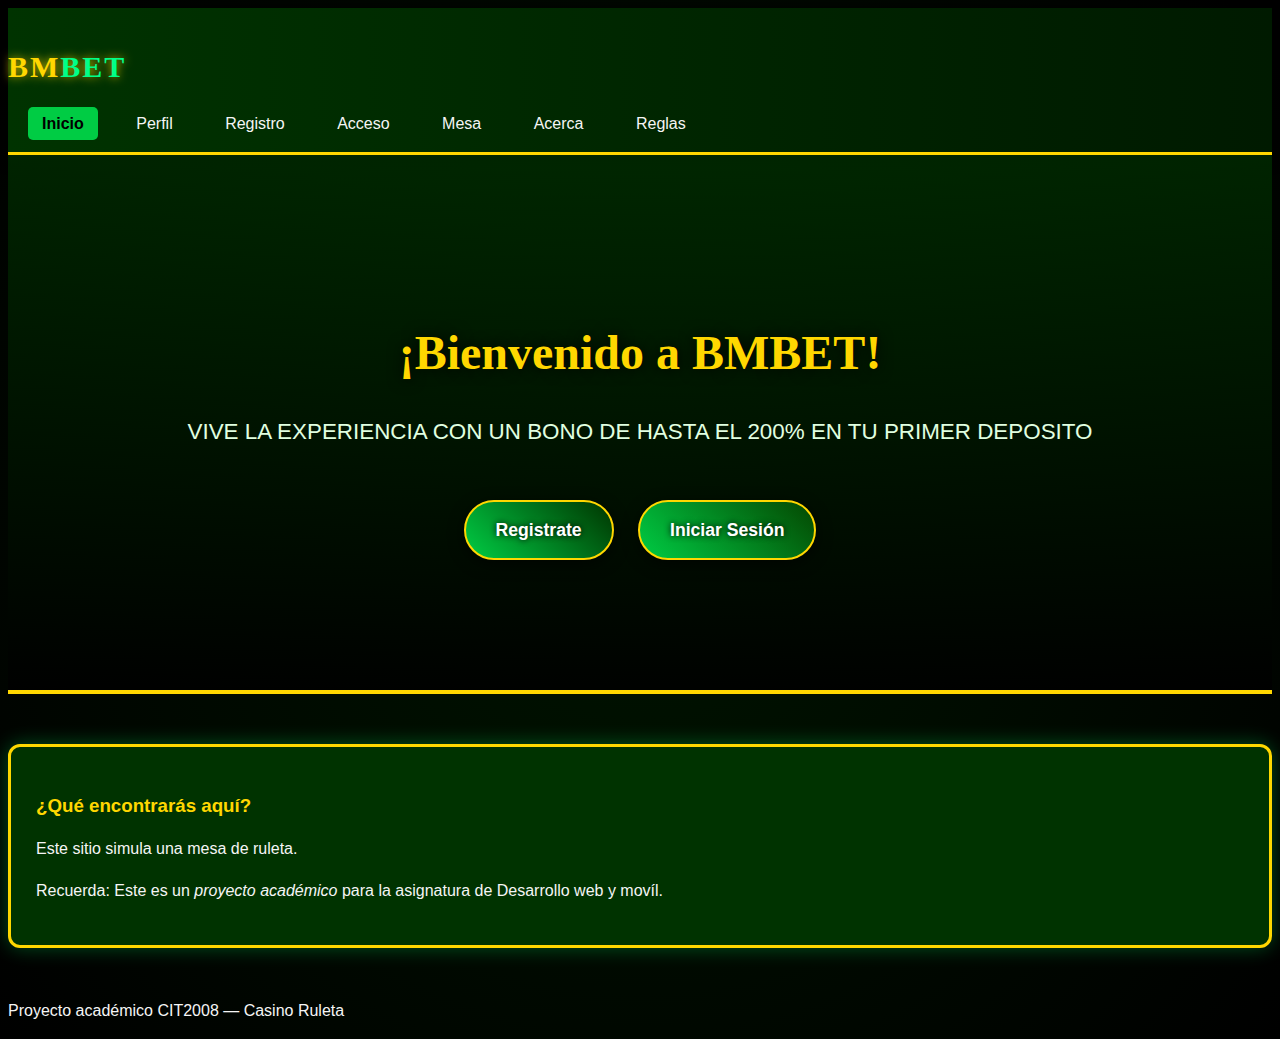
<file: index.html>
<!doctype html>
<html lang="es">
<head>
  <meta charset="utf-8">
  <meta name="viewport" content="width=device-width, initial-scale=1">
  <title>Inicio - Casino Ruleta</title>
  <link rel="stylesheet" href="styles.css">
</head>
<body>
  <!-- HEADER -->
  <header class="site-header">
  <div class="container">
   <h1 class="logo">
   <a href="index.html">
    <span class="bm">BM</span><span class="bet">BET</span>
    </a>
    </h1>
    <nav class="main-nav">
      <a href="index.html" class="active">Inicio</a>
      <a href="perfil.html">Perfil</a>
      <a href="register.html">Registro</a>
      <a href="login.html">Acceso</a>
      <a href="ruleta.html">Mesa</a>
      <a href="about.html">Acerca</a>
      <a href="reglas.html">Reglas</a>
    </nav>
  </div>
</header>

  <!-- HERO -->
  <section class="hero">
    <div class="container">
      <h2>¡Bienvenido a BMBET!</h2>
      <p>VIVE LA EXPERIENCIA CON UN BONO DE HASTA EL 200% EN TU PRIMER DEPOSITO</p>
      <div class="hero-buttons">
        <a href="register.html" class="btn btn-primary">Registrate</a>
        <a href="login.html" class="btn btn-secondary">Iniciar Sesión</a>
      </div>
    </div>
  </section>

  <!-- INFO PRINCIPAL -->
  <main class="container">
    <section class="info">
      <h3>¿Qué encontrarás aquí?</h3>
      <p>
        Este sitio simula una mesa de ruleta.
      </p>
      <p>
        Recuerda: Este es un <em>proyecto académico</em> para la asignatura de Desarrollo web y movíl.
      </p>
    </section>
  </main>

  <!-- FOOTER -->
  <footer class="site-footer">
    <div class="container">
      <p>Proyecto académico CIT2008 — Casino Ruleta</p>
    </div>
  </footer>
</body>
</html>
</file>
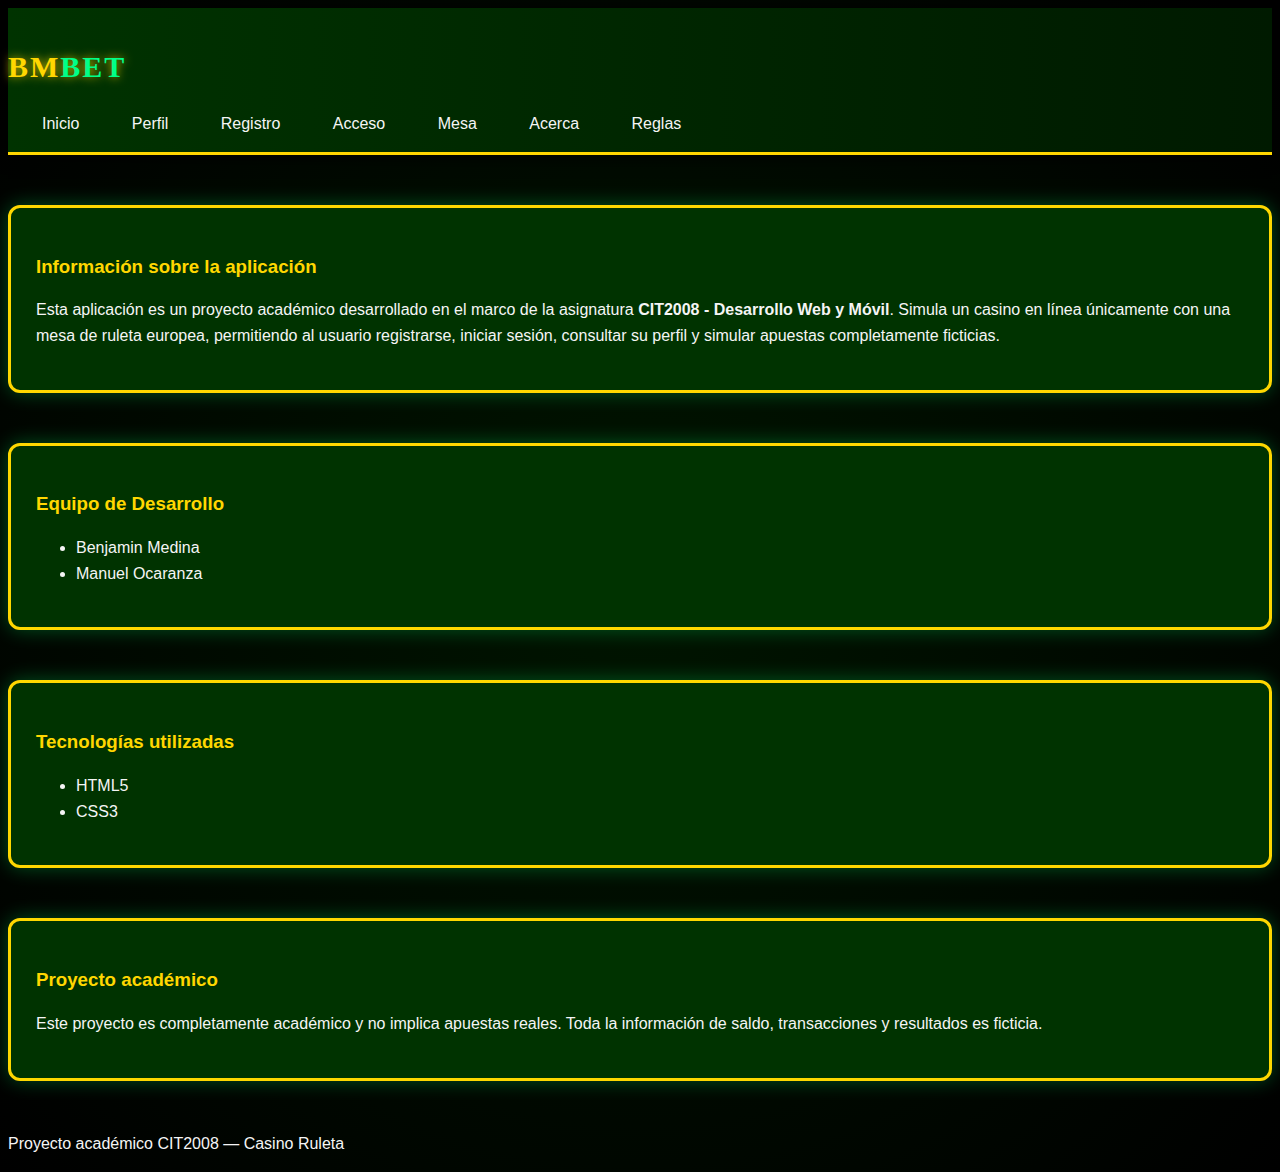
<file: about.html>
<!doctype html>
<html lang="es">
<head>
  <meta charset="utf-8">
  <meta name="viewport" content="width=device-width, initial-scale=1">
  <title>Acerca - Casino Ruleta</title>
  <link rel="stylesheet" href="styles.css">
</head>
<body>
  <!-- HEADER -->
<header class="site-header">
  <div class="container">
   <h1 class="logo">
   <a href="index.html">
    <span class="bm">BM</span><span class="bet">BET</span>
    </a>
    </h1>
    <nav class="main-nav">
      <a href="index.html" >Inicio</a>
      <a href="perfil.html">Perfil</a>
      <a href="register.html">Registro</a>
      <a href="login.html">Acceso</a>
      <a href="ruleta.html">Mesa</a>
      <a href="about.html">Acerca</a>
      <a href="reglas.html">Reglas</a>
    </nav>
  </div>
</header>
  <!-- CONTENIDO PRINCIPAL -->
  <main class="container">
    <section class="info">
      <h3>Información sobre la aplicación</h3>
      <p>
        Esta aplicación es un proyecto académico desarrollado en el marco de la asignatura <strong>CIT2008 - Desarrollo Web y Móvil</strong>. 
        Simula un casino en línea únicamente con una mesa de ruleta europea, permitiendo al usuario registrarse, iniciar sesión, consultar su perfil y simular apuestas completamente ficticias.
      </p>
    </section>

    <section class="info">
      <h3>Equipo de Desarrollo</h3>
      <ul>
        <li>Benjamin Medina</li>
        <li>Manuel Ocaranza</li>
      </ul>
    </section>

    <section class="info">
      <h3>Tecnologías utilizadas</h3>
      <ul>
        <li>HTML5</li>
        <li>CSS3 </li>
      </ul>
    </section>

    <section class="info">
      <h3>Proyecto académico</h3>
      <p>
        Este proyecto es completamente académico y no implica apuestas reales. Toda la información de saldo, transacciones y resultados es ficticia.
      </p>
    </section>
  </main>

  <!-- FOOTER -->
  <footer class="site-footer">
    <div class="container">
      <p>Proyecto académico CIT2008 — Casino Ruleta</p>
    </div>
  </footer>
</body>
</html>
</file>
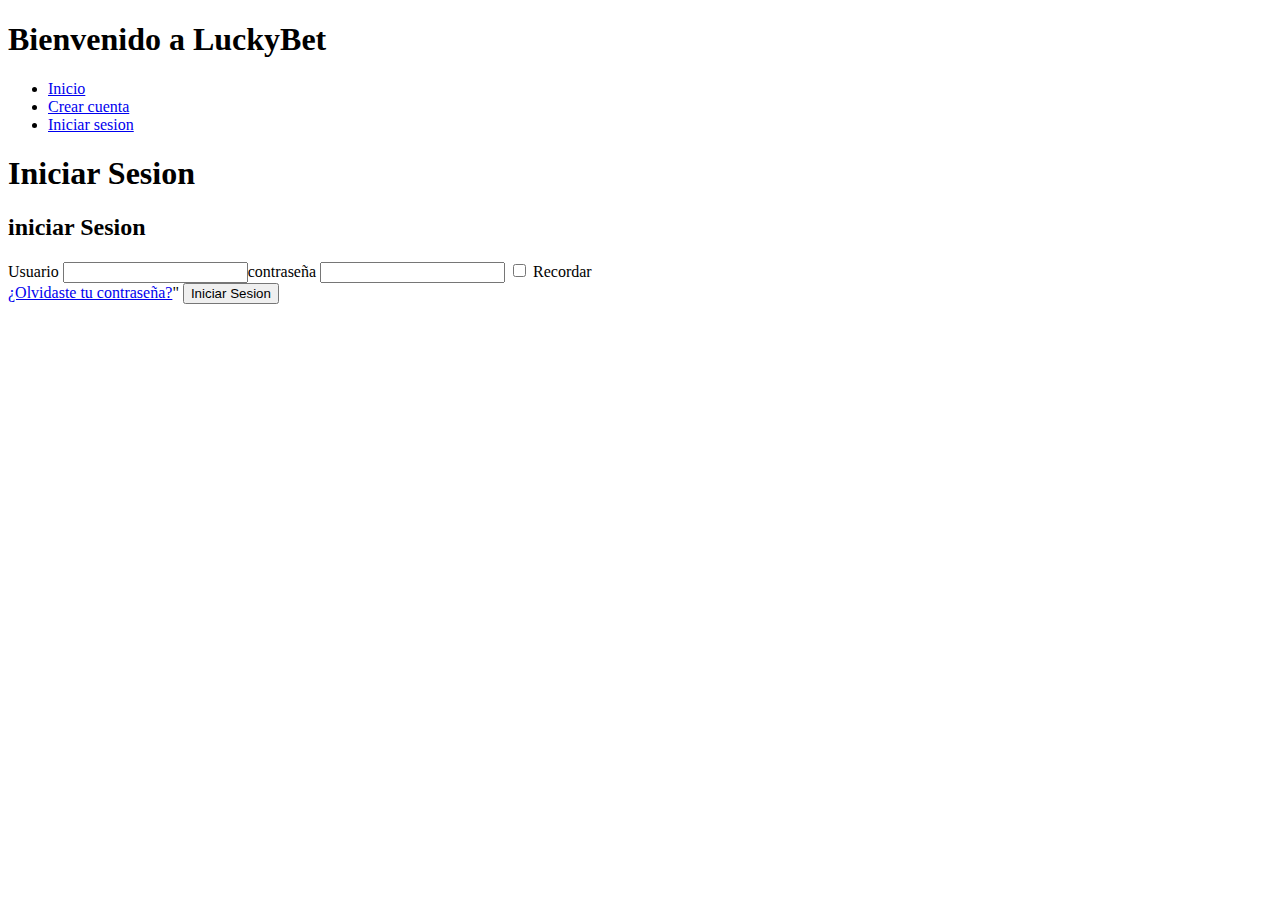
<file: IniciarSesion.html>
<!DOCTYPE html>
<html lang="es-ES"> 
    <head>
        <title>LuckyBet</title>
    </head>
    <body>
        <header>
        <h1>Bienvenido a LuckyBet</h1>
        <ul class=" menu">
            <li><a href="Index.html">Inicio</a></li>
           <li><a href="CrearCuenta.html">Crear cuenta</a></li>
           <li><a href="IniciarSesion.html">Iniciar sesion</a></li>
           
        </ul>

        </header>

        <h1> Iniciar Sesion</h1>

        <form>

             <h2>iniciar Sesion</h2>
             <label for="username">Usuario</label>
             <input type="text" id="username"  

             <label for="password">contraseña</label>
             <input type="text" id="password"

             <div class="remember-me"></div>
                <input type="checkbox" id="remember-me">
                <label for="remember-me">Recordar</label>

             <div class="forget-pass"></div>
                <a href="#">¿Olvidaste tu contraseña?</a>"

                <button type="iniciar-sesion">Iniciar Sesion</button>
             

        </form>
        

    </body>




</html>
</file>
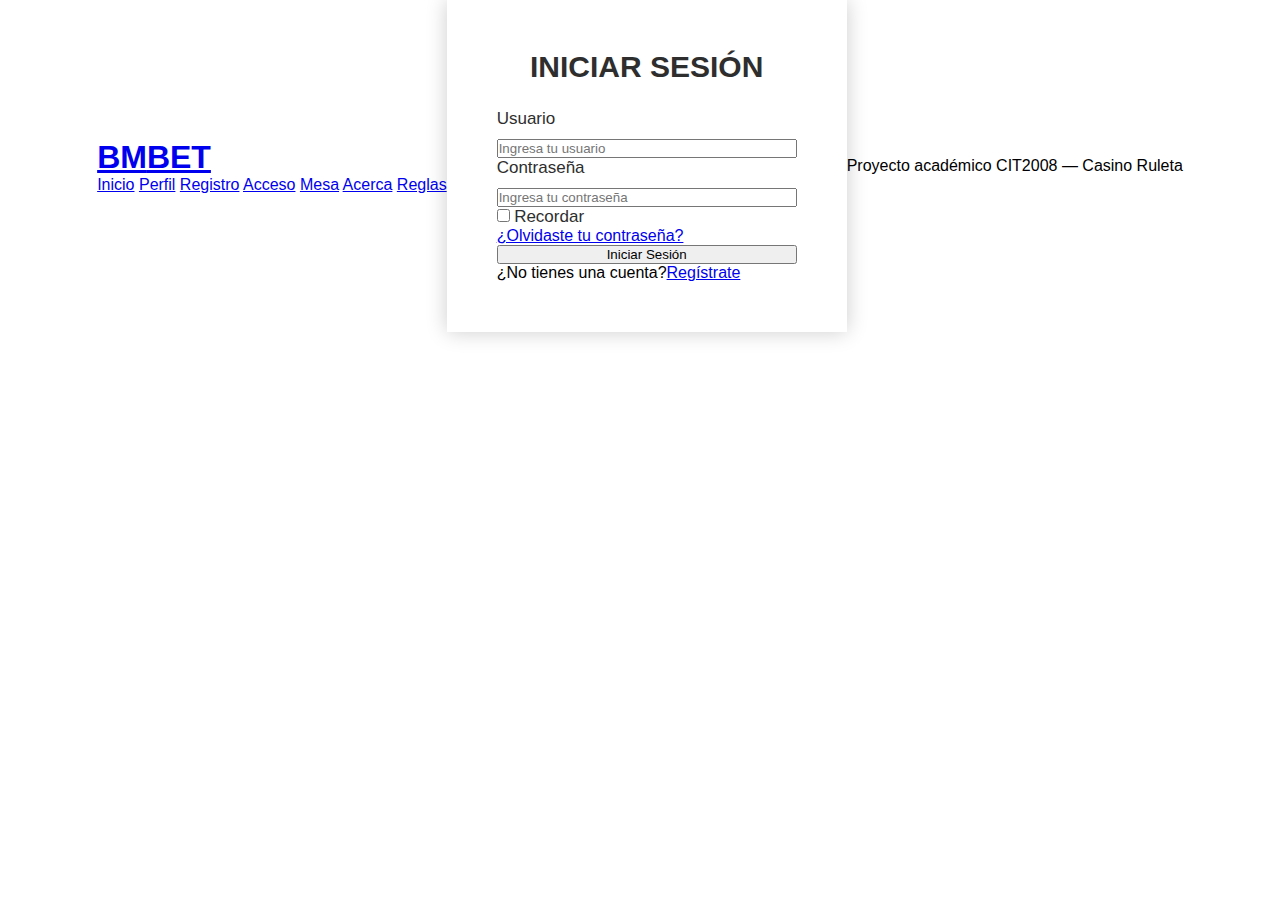
<file: login.html>
<!DOCTYPE html>
<html lang="es-ES"> 
    <head>
        <title>BMBET</title>
        <link rel="stylesheet" href="I_S.css">
    </head>

    <body>
    <header class="site-header">
        <div class="container">
            <h1 class="logo">
                <a href="index.html">
                    <span class="bm">BM</span><span class="bet">BET</span>
                </a>
            </h1>
            <nav class="main-nav">
                <a href="index.html">Inicio</a>
                <a href="perfil.html">Perfil</a>
                <a href="register.html">Registro</a>
                <a href="login.html" class="active">Acceso</a>
                <a href="ruleta.html">Mesa</a>
                <a href="about.html">Acerca</a>
                <a href="reglas.html">Reglas</a>
            </nav>
        </div>
    </header>

    <main>
        <form>
            <h2>Iniciar Sesión</h2>
            
            <label for="username">Usuario</label>
            <input type="text" id="username" placeholder="Ingresa tu usuario">
            
            <label for="password">Contraseña</label>
            <input type="password" id="password" placeholder="Ingresa tu contraseña">
            
            <div class="remember-me">
                <input type="checkbox" id="remember-me">
                <label for="remember-me">Recordar</label>
            </div>
            
            <div class="forget-pass">
                <a href="Forget-Pass.html">¿Olvidaste tu contraseña?</a>
            </div>
            
            <button type="submit" formaction="login.html" class="boton">Iniciar Sesión</button>
            
            
            <div class="non-account">
                <a>¿No tienes una cuenta?</a><a href="register.html">Regístrate</a>
            </div>
        </form>
    </main>

     <footer class="site-footer">
    <div class="container">
      <p>Proyecto académico CIT2008 — Casino Ruleta</p>
    </div>
  </footer>

</body>




</html>
</file>
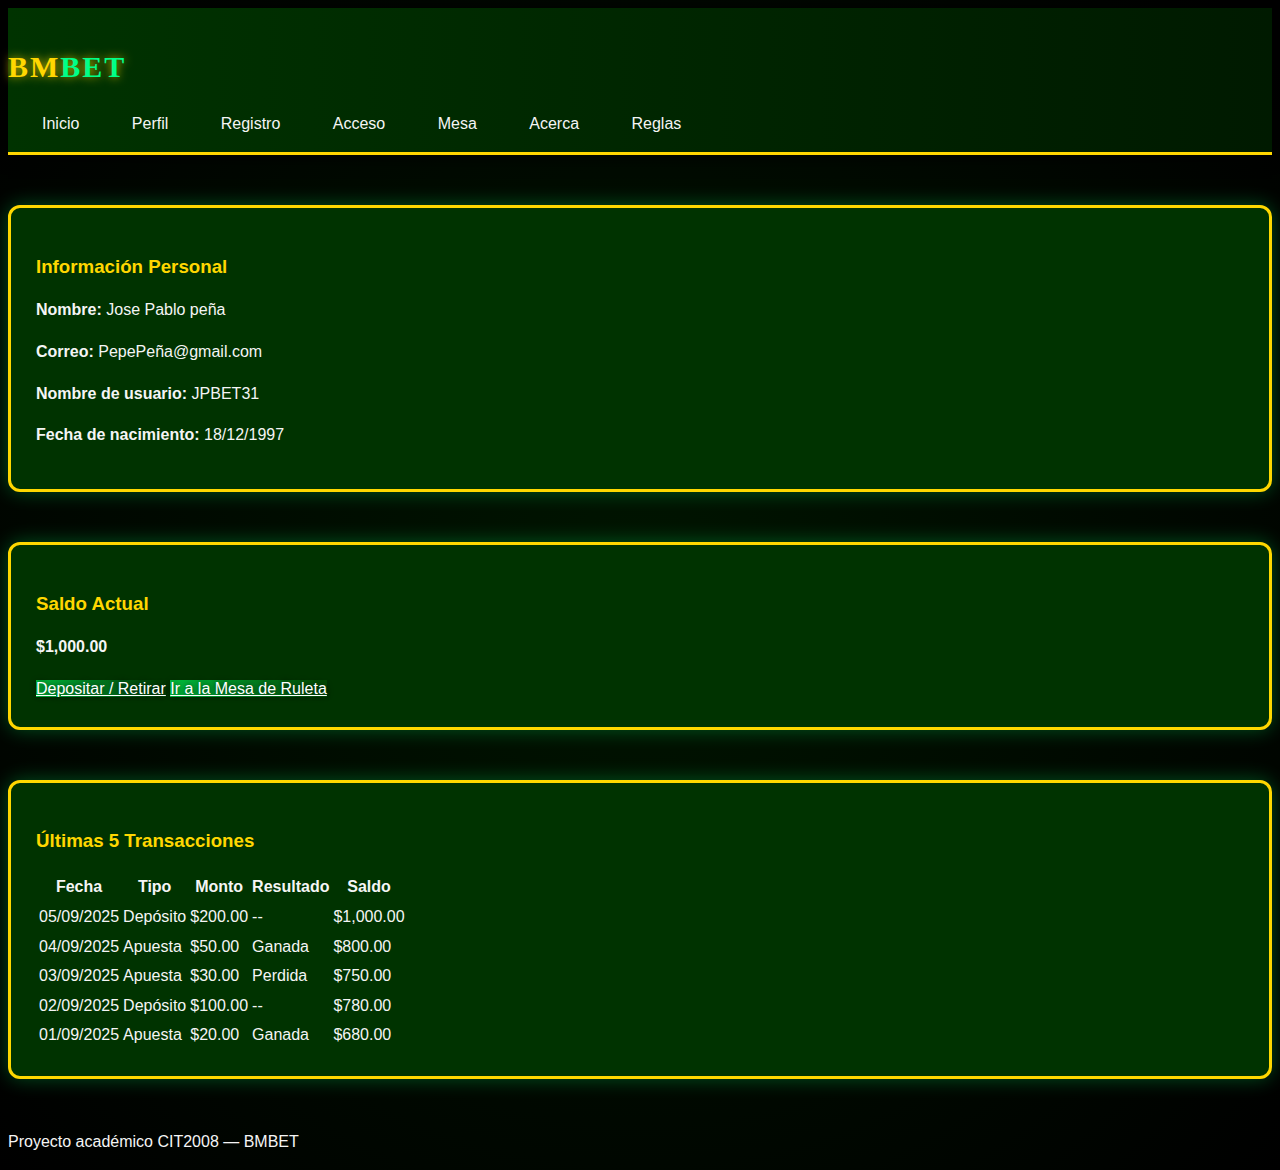
<file: perfil.html>
<!doctype html>
<html lang="es">
<head>
  <meta charset="utf-8">
  <meta name="viewport" content="width=device-width, initial-scale=1">
  <title>Perfil - BMBET</title>
  <link rel="stylesheet" href="styles.css">
</head>
<body>
  <!-- HEADER -->
  <header class="site-header">
  <div class="container">
   <h1 class="logo">
   <a href="index.html">
    <span class="bm">BM</span><span class="bet">BET</span>
    </a>
    </h1>
    <nav class="main-nav">
      <a href="index.html" >Inicio</a>
      <a href="perfil.html">Perfil</a>
      <a href="register.html">Registro</a>
      <a href="login.html">Acceso</a>
      <a href="ruleta.html">Mesa</a>
      <a href="about.html">Acerca</a>
      <a href="reglas.html">Reglas</a>
    </nav>
  </div>
</header>

  <!-- CONTENIDO PRINCIPAL -->
  <main class="container">
    <!-- Información Personal -->
    <section class="info">
      <h3>Información Personal</h3>
      <p><strong>Nombre:</strong> Jose Pablo peña</p>
      <p><strong>Correo:</strong> PepePeña@gmail.com</p>
      <p><strong>Nombre de usuario:</strong> JPBET31</p>
      <p><strong>Fecha de nacimiento:</strong> 18/12/1997</p>
    </section>

    <!-- Saldo-->
    <section class="info">
      <h3>Saldo Actual</h3>
      <p><strong>$1,000.00</strong></p>
      <div class="profile-buttons">
        <a href="transacciones.html" class="btn btn-primary">Depositar / Retirar</a>
        <a href="ruleta.html" class="btn btn-secondary">Ir a la Mesa de Ruleta</a>
      </div>
    </section>

    <!-- Últimas Transacciones -->
    <section class="info">
      <h3>Últimas 5 Transacciones</h3>
      <table>
        <thead>
          <tr>
            <th>Fecha</th>
            <th>Tipo</th>
            <th>Monto</th>
            <th>Resultado</th>
            <th>Saldo</th>
          </tr>
        </thead>
        <tbody>
          <tr>
            <td>05/09/2025</td>
            <td>Depósito</td>
            <td>$200.00</td>
            <td>--</td>
            <td>$1,000.00</td>
          </tr>
          <tr>
            <td>04/09/2025</td>
            <td>Apuesta</td>
            <td>$50.00</td>
            <td>Ganada</td>
            <td>$800.00</td>
          </tr>
          <tr>
            <td>03/09/2025</td>
            <td>Apuesta</td>
            <td>$30.00</td>
            <td>Perdida</td>
            <td>$750.00</td>
          </tr>
          <tr>
            <td>02/09/2025</td>
            <td>Depósito</td>
            <td>$100.00</td>
            <td>--</td>
            <td>$780.00</td>
          </tr>
          <tr>
            <td>01/09/2025</td>
            <td>Apuesta</td>
            <td>$20.00</td>
            <td>Ganada</td>
            <td>$680.00</td>
          </tr>
        </tbody>
      </table>
    </section>
  </main>

  <!-- FOOTER -->
  <footer class="site-footer">
    <div class="container">
      <p>Proyecto académico CIT2008 — BMBET</p>
    </div>
  </footer>
</body>
</html>
</file>
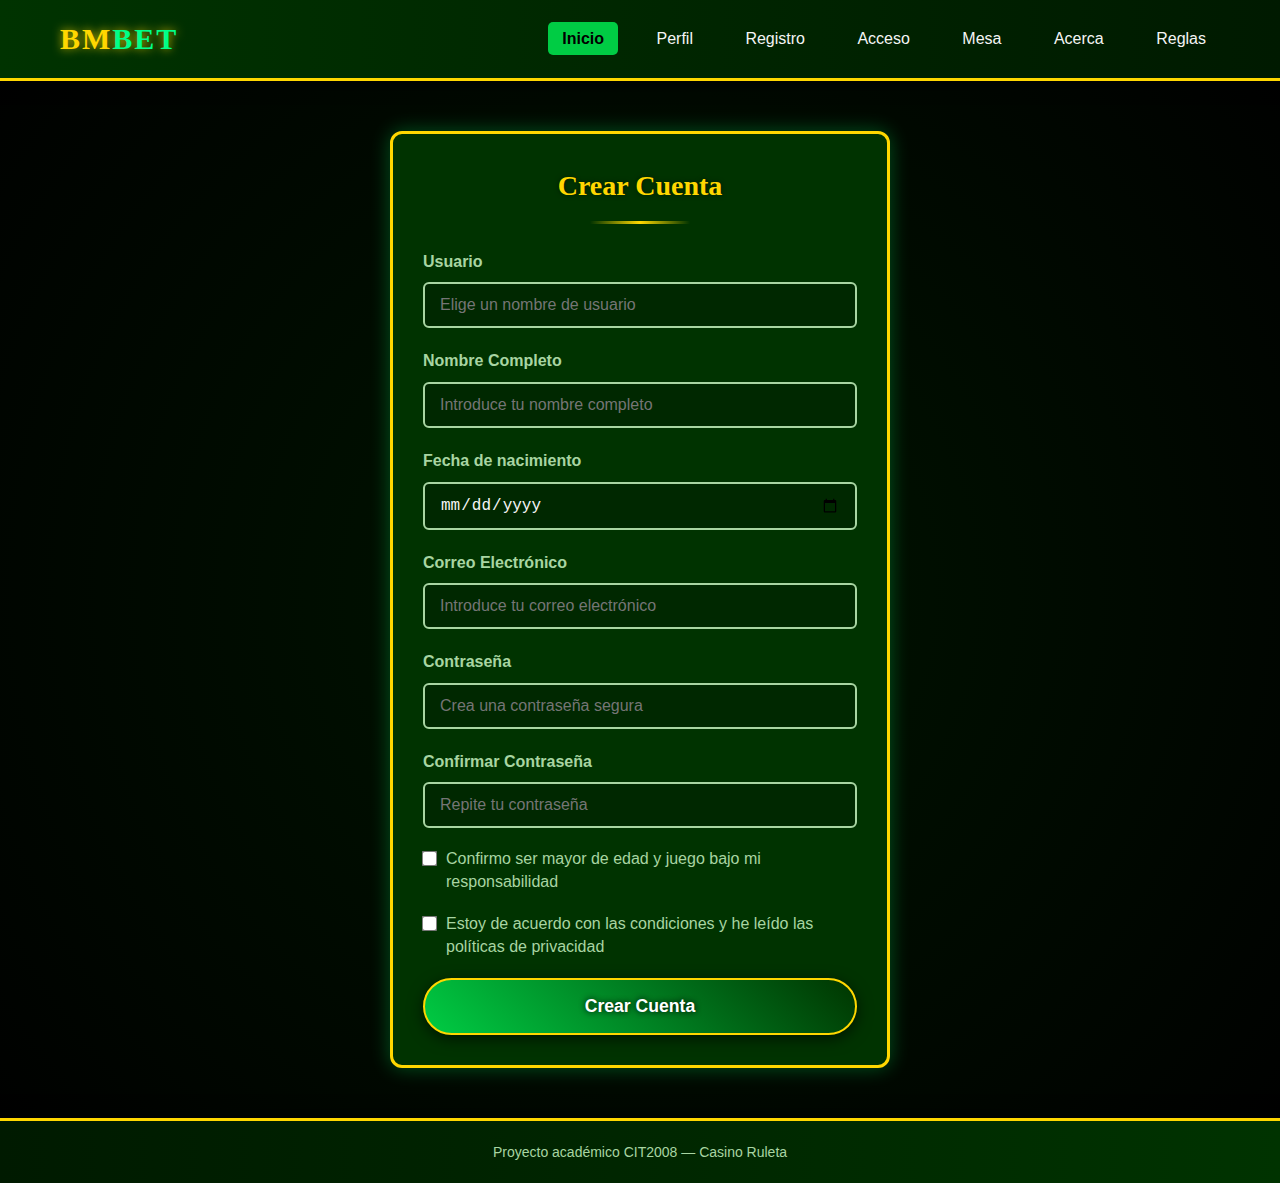
<file: register.html>
<!DOCTYPE html>
<html lang="es-ES">
<head>
    <meta charset="UTF-8">
    <meta name="viewport" content="width=device-width, initial-scale=1.0">
    <title>Crear Cuenta - LuckyBet</title>
    </head>
     <link rel="stylesheet" href="C_C.css">
    <body>
        <header class="site-header">
        <div class="header-container">
            <div class="logo">
                <a href="Index.html"><span class="bm">BM</span><span class="bet">BET</span></a>
            </div>
            <nav class="main-nav">
                 <a href="index.html" class="active">Inicio</a>
                 <a href="perfil.html">Perfil</a>
                 <a href="register.html">Registro</a>
                 <a href="login.html">Acceso</a>
                 <a href="ruleta.html">Mesa</a>
                 <a href="about.html">Acerca</a>
                 <a href="reglas.html">Reglas</a>

            </nav>
        </div>
    </header>

           <main class="main-container">
        <div class="form-container">
            <form action="index.html" method="get">
            <h2 class="form-title">Crear Cuenta</h2>
            
            <div class="form-group">
                <label for="username" class="form-label">Usuario</label>
                <input type="text" id="username" class="form-input" placeholder="Elige un nombre de usuario">
            </div>

            <div class="form-group">
                <label for="name" class="form-label">Nombre Completo</label>
                <input type="name" id="name" class="form-input" placeholder="Introduce tu nombre completo">
            </div>

            <div class="form-group">
                <label for="b_date" class="form-label">Fecha de nacimiento</label>
                <input type="date" id="date" class="form-input" placeholder="Introduce tu fecha de nacimiento">
            </div>
            
            <div class="form-group">
                <label for="email" class="form-label">Correo Electrónico</label>
                <input type="email" id="email" class="form-input" placeholder="Introduce tu correo electrónico">
            </div>
            
            <div class="form-group">
                <label for="password" class="form-label">Contraseña</label>
                <input type="password" id="password" class="form-input" placeholder="Crea una contraseña segura">
            </div>
            
            <div class="form-group">
                <label for="confirm-password" class="form-label">Confirmar Contraseña</label>
                <input type="password" id="confirm-password" class="form-input" placeholder="Repite tu contraseña">
            </div>
            
            <div class="checkbox-group">
                <input type="checkbox" id="age18" class="form-checkbox">
                <label for="age18" class="checkbox-label">Confirmo ser mayor de edad y juego bajo mi responsabilidad</label>
            </div>

            <div class="checkbox-group">
                <input type="checkbox" id="termino-condiciones" class="form-checkbox">
                <label for="termino-condiciones" class="checkbox-label">Estoy de acuerdo con las condiciones y he leído las políticas de privacidad</label>
            </div>
 
            <button type="submit" class="boton">Crear Cuenta</button>
            </form>
        </div>
    </main>

    <!-- FOOTER -->
     <footer class="site-footer">
    <div class="container">
      <p>Proyecto académico CIT2008 — Casino Ruleta</p>
    </div>
  </footer>
</body>
</html>
</file>
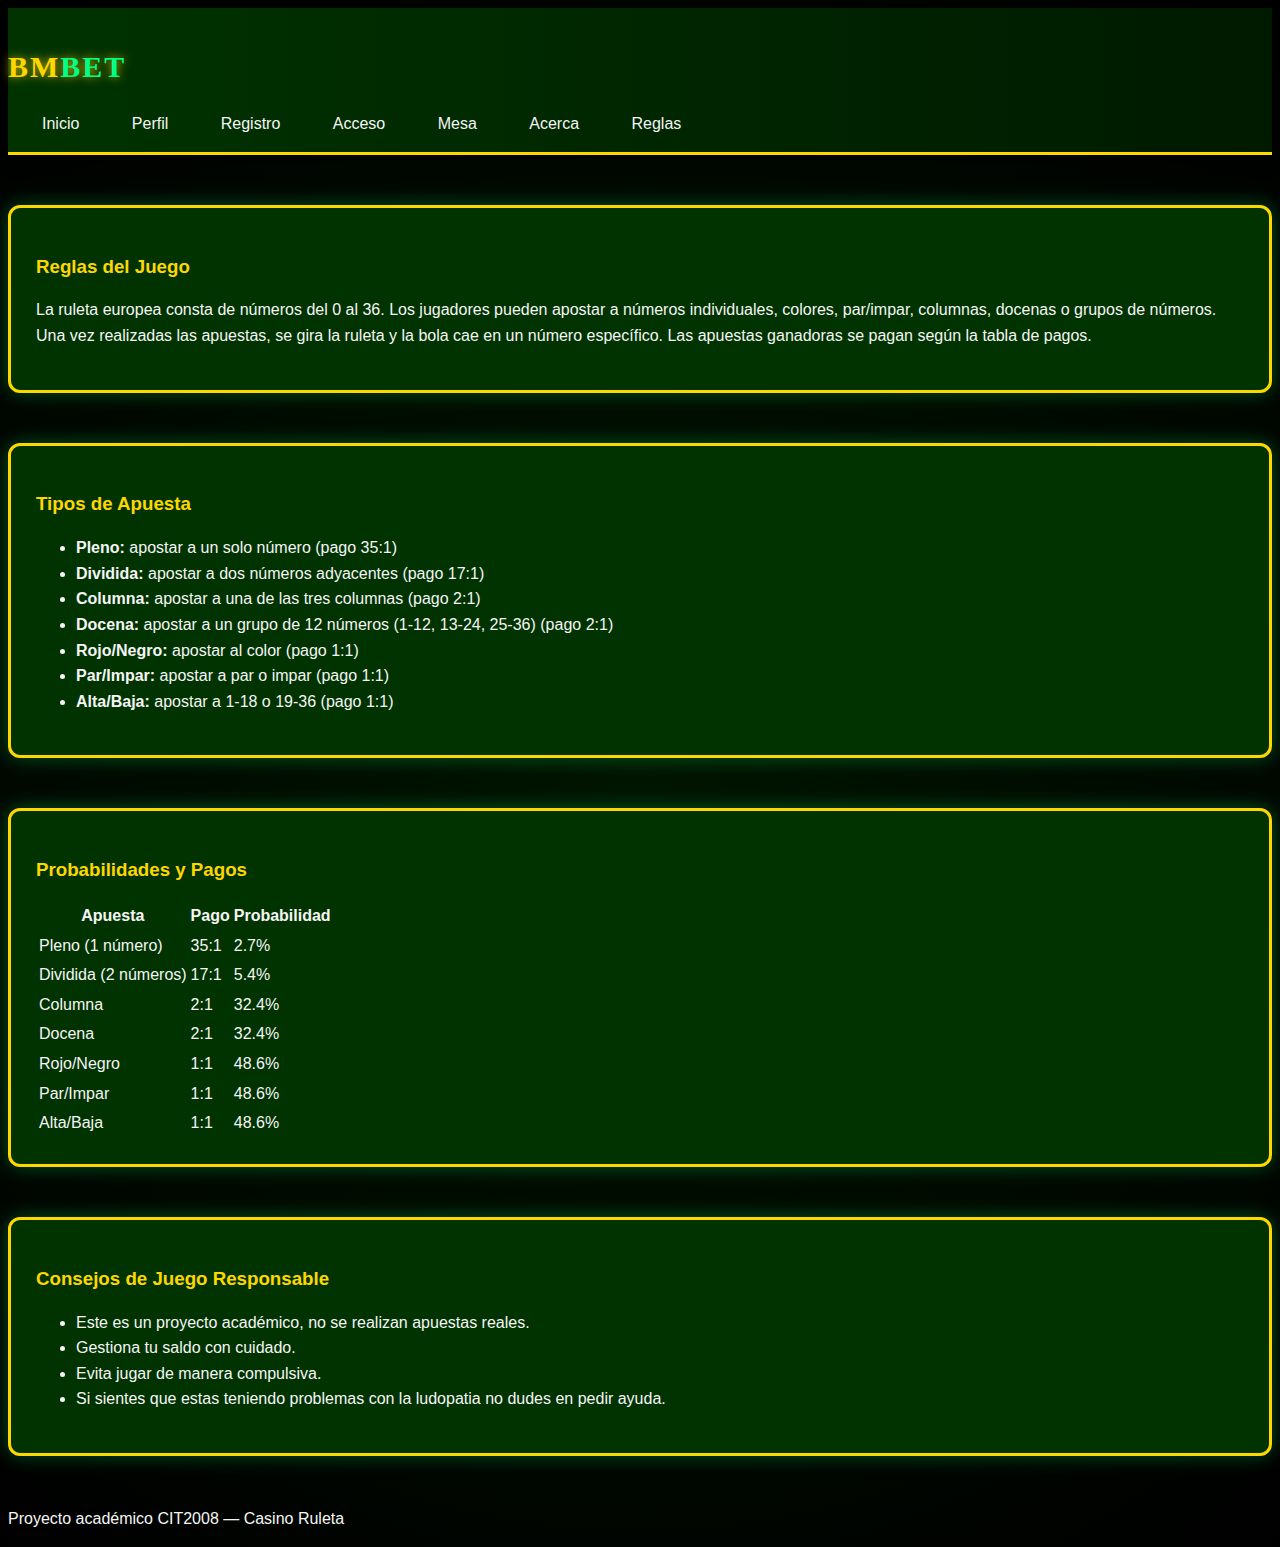
<file: reglas.html>
<!doctype html>
<html lang="es">
<head>
  <meta charset="utf-8">
  <meta name="viewport" content="width=device-width, initial-scale=1">
  <title>Reglas de la Ruleta - BMBET</title>
  <link rel="stylesheet" href="styles.css">
</head>
<body>
  <!-- HEADER -->
<header class="site-header">
  <div class="container">
   <h1 class="logo">
   <a href="index.html">
    <span class="bm">BM</span><span class="bet">BET</span>
    </a>
    </h1>
    <nav class="main-nav">
      <a href="index.html" >Inicio</a>
      <a href="perfil.html">Perfil</a>
      <a href="register.html">Registro</a>
      <a href="login.html">Acceso</a>
      <a href="ruleta.html">Mesa</a>
      <a href="about.html">Acerca</a>
      <a href="reglas.html">Reglas</a>
    </nav>
  </div>
</header>

  <!-- CONTENIDO PRINCIPAL -->
  <main class="container">
    <!-- Reglas -->
    <section class="info">
      <h3>Reglas del Juego</h3>
      <p>
        La ruleta europea consta de números del 0 al 36. Los jugadores pueden apostar a números individuales, colores, par/impar, columnas, docenas o grupos de números. 
        Una vez realizadas las apuestas, se gira la ruleta y la bola cae en un número específico. Las apuestas ganadoras se pagan según la tabla de pagos.
      </p>
    </section>

    <!-- Tipos de apuesta -->
    <section class="info">
      <h3>Tipos de Apuesta</h3>
      <ul>
        <li><strong>Pleno:</strong> apostar a un solo número (pago 35:1)</li>
        <li><strong>Dividida:</strong> apostar a dos números adyacentes (pago 17:1)</li>
        <li><strong>Columna:</strong> apostar a una de las tres columnas (pago 2:1)</li>
        <li><strong>Docena:</strong> apostar a un grupo de 12 números (1-12, 13-24, 25-36) (pago 2:1)</li>
        <li><strong>Rojo/Negro:</strong> apostar al color (pago 1:1)</li>
        <li><strong>Par/Impar:</strong> apostar a par o impar (pago 1:1)</li>
        <li><strong>Alta/Baja:</strong> apostar a 1-18 o 19-36 (pago 1:1)</li>
      </ul>
    </section>

    <!-- Probabilidades y pagos -->
    <section class="info">
      <h3>Probabilidades y Pagos</h3>
      <table>
        <thead>
          <tr>
            <th>Apuesta</th>
            <th>Pago</th>
            <th>Probabilidad</th>
          </tr>
        </thead>
        <tbody>
          <tr>
            <td>Pleno (1 número)</td>
            <td>35:1</td>
            <td>2.7%</td>
          </tr>
          <tr>
            <td>Dividida (2 números)</td>
            <td>17:1</td>
            <td>5.4%</td>
          </tr>
          <tr>
            <td>Columna</td>
            <td>2:1</td>
            <td>32.4%</td>
          </tr>
          <tr>
            <td>Docena</td>
            <td>2:1</td>
            <td>32.4%</td>
          </tr>
          <tr>
            <td>Rojo/Negro</td>
            <td>1:1</td>
            <td>48.6%</td>
          </tr>
          <tr>
            <td>Par/Impar</td>
            <td>1:1</td>
            <td>48.6%</td>
          </tr>
          <tr>
            <td>Alta/Baja</td>
            <td>1:1</td>
            <td>48.6%</td>
          </tr>
        </tbody>
      </table>
    </section>

    <!-- Juego responsable -->
    <section class="info">
      <h3>Consejos de Juego Responsable</h3>
      <ul>
        <li>Este es un proyecto académico, no se realizan apuestas reales.</li>
        <li>Gestiona tu saldo con cuidado.</li>
        <li>Evita jugar de manera compulsiva.</li>
        <li>Si sientes que estas teniendo problemas con la ludopatia no dudes en pedir ayuda.</li>
      </ul>
    </section>
  </main>

  <!-- FOOTER -->
  <footer class="site-footer">
    <div class="container">
      <p>Proyecto académico CIT2008 — Casino Ruleta</p>
    </div>
  </footer>
</body>
</html>
</file>
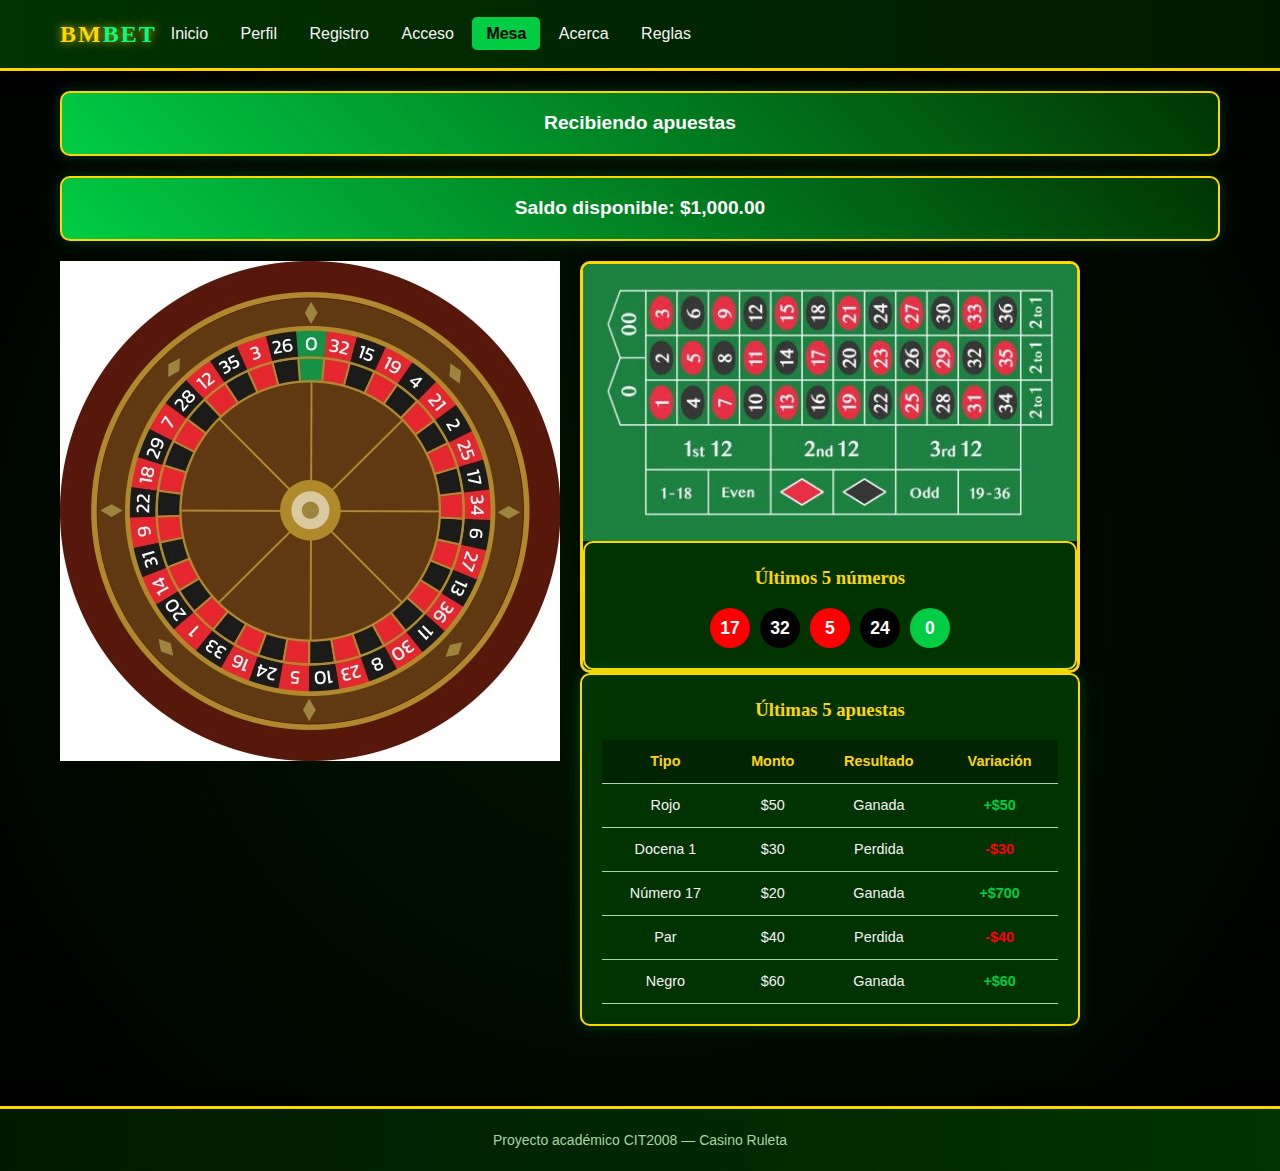
<file: ruleta.html>
<!DOCTYPE html>
<html lang="es">
<head>
    <link rel="stylesheet" href="R.css">
    <meta charset="UTF-8">
    <meta name="viewport" content="width=device-width, initial-scale=1.0">
    <title>Ruleta Europea - BMBet</title>
</head>
<body>
    <header class="site-header">
        <div class="header-container">
            <div class="logo">
                <a href="Index.html"><span class="bm">BM</span><span class="bet">BET</span></a>
            </div>
            <nav class="main-nav">
                <a href="index.html">Inicio</a>
                <a href="perfil.html">Perfil</a>
                <a href="register.html">Registro</a>
                <a href="login.html">Acceso</a>
                <a href="ruleta.html" class="active">Mesa</a>
                <a href="about.html">Acerca</a>
                <a href="reglas.html">Reglas</a>
            </nav>
        </div>
    </header>

    <main class="main-container">
        <!-- Estado del juego -->
        <div class="game-status status-receiving">
            Recibiendo apuestas
        </div>
        
        <!-- Saldo disponible -->
        <div class="balance">
            Saldo disponible: $1,000.00
        </div>
        <div class="roulette">
            <div class=roulette-image>
                <img src="Ruleta_Francesa_rueda.jpg" alt="Ruleta">
            </div>
        <!-- Tablero de ruleta -->
        <div class="roulette-table">
            <div class="rroulette-image">
                <img src="tabla.jpg" alt="Tabla de Ruleta">
            
            <!-- Últimos números ganadores -->
            <div class="last-results">
                <h3>Últimos 5 números</h3>
                <div class="results-list">
                    <div class="result-number black-number">17</div>
                    <div class="result-number red-number">32</div>
                    <div class="result-number black-number">5</div>
                    <div class="result-number red-number">24</div>
                    <div class="result-number green-number">0</div>
                </div>
            </div>
        </div>
        
        <!-- Historial de apuestas -->
        <div class="bet-history">
            <h3>Últimas 5 apuestas</h3>
            <table class="bet-table">
                <thead>
                    <tr>
                        <th>Tipo</th>
                        <th>Monto</th>
                        <th>Resultado</th>
                        <th>Variación</th>
                    </tr>
                </thead>
                <tbody>
                    <tr>
                        <td>Rojo</td>
                        <td>$50</td>
                        <td>Ganada</td>
                        <td class="positive-change">+$50</td>
                    </tr>
                    <tr>
                        <td>Docena 1</td>
                        <td>$30</td>
                        <td>Perdida</td>
                        <td class="negative-change">-$30</td>
                    </tr>
                    <tr>
                        <td>Número 17</td>
                        <td>$20</td>
                        <td>Ganada</td>
                        <td class="positive-change">+$700</td>
                    </tr>
                    <tr>
                        <td>Par</td>
                        <td>$40</td>
                        <td>Perdida</td>
                        <td class="negative-change">-$40</td>
                    </tr>
                    <tr>
                        <td>Negro</td>
                        <td>$60</td>
                        <td>Ganada</td>
                        <td class="positive-change">+$60</td>
                    </tr>
                </tbody>
            </table>
        </div>
    </main>

    <footer class="site-footer">
        <div class="container">
            <p>Proyecto académico CIT2008 — Casino Ruleta</p>
        </div>
    </footer>
</body>
</html>
</file>
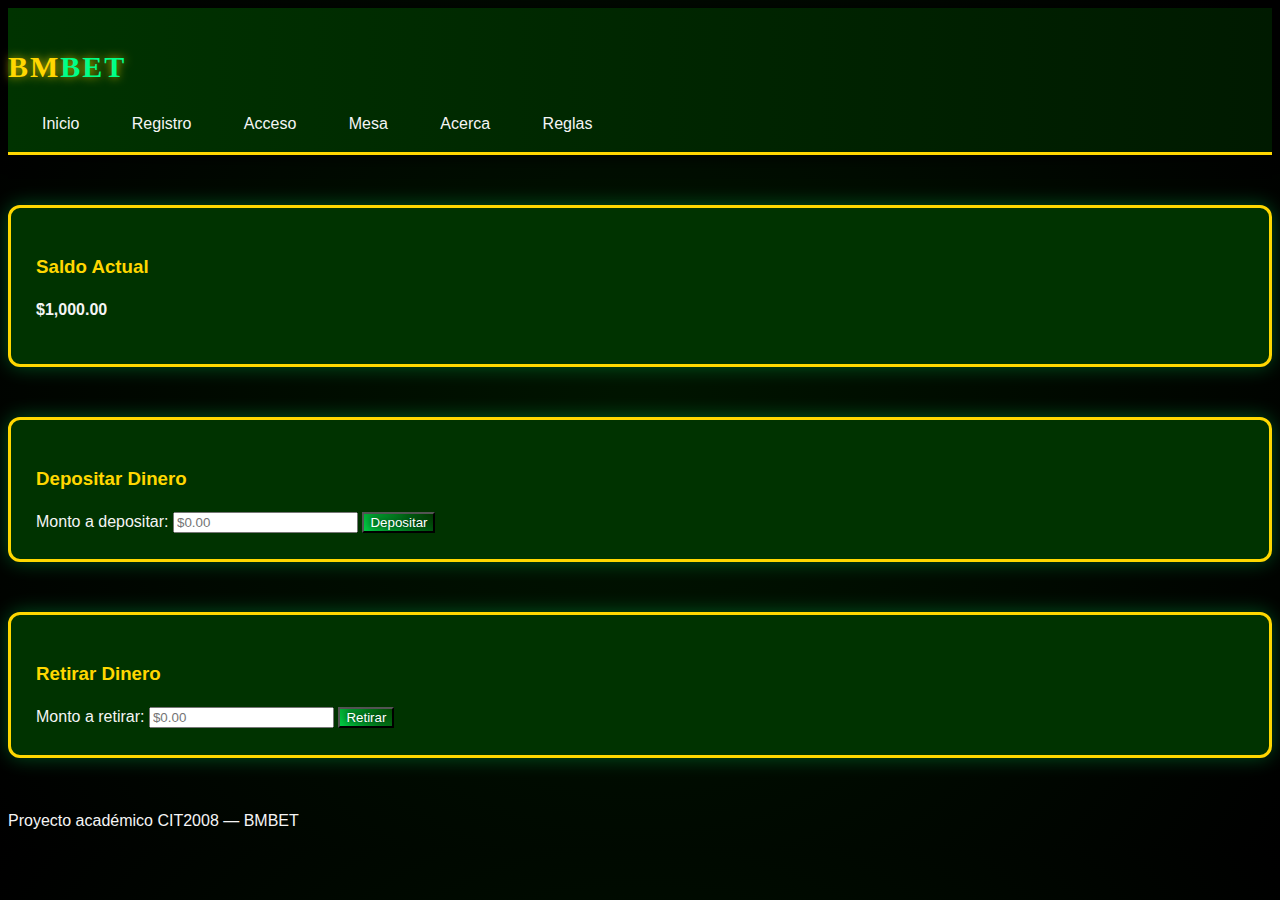
<file: transacciones.html>
<!doctype html>
<html lang="es">
<head>
  <meta charset="utf-8">
  <meta name="viewport" content="width=device-width, initial-scale=1">
  <title>Transacciones - BMBET</title>
  <link rel="stylesheet" href="styles.css">
</head>
<body>
  <!-- HEADER -->
  <header class="site-header">
    <div class="container">
      <h1 class="logo">
    <a href="index.html">
    <span class="bm">BM</span><span class="bet">BET</span>
    </a>
    </h1>
      <nav class="main-nav">
        <a href="index.html">Inicio</a>
        <a href="register.html">Registro</a>
        <a href="login.html">Acceso</a>
        <a href="ruleta.html">Mesa</a>
        <a href="about.html">Acerca</a>
        <a href="reglas.html">Reglas</a>
      </nav>
    </div>
  </header>

  <!-- CONTENIDO PRINCIPAL -->
  <main class="container">
    <section class="info">
      <h3>Saldo Actual</h3>
      <p><strong>$1,000.00</strong></p>
    </section>

    <section class="info">
      <h3>Depositar Dinero</h3>
      <form>
        <label for="deposit-amount">Monto a depositar:</label>
        <input type="number" id="deposit-amount" name="deposit-amount" placeholder="$0.00" min="0" step="0.01">
        <button type="submit" class="btn btn-primary">Depositar</button>
      </form>
    </section>

    <section class="info">
      <h3>Retirar Dinero</h3>
      <form>
        <label for="withdraw-amount">Monto a retirar:</label>
        <input type="number" id="withdraw-amount" name="withdraw-amount" placeholder="$0.00" min="0" step="0.01">
        <button type="submit" class="btn btn-secondary">Retirar</button>
      </form>
    </section>
  </main>

  <!-- FOOTER -->
  <footer class="site-footer">
    <div class="container">
      <p>Proyecto académico CIT2008 — BMBET</p>
    </div>
  </footer>
</body>
</html>
</file>
<file: styles.css>
:root {
  --bg: #002200;       /* verde oscuro */
  --card: #003300;     /* verde más claro para secciones */
  --accent: #ffd700;   /* dorado */
  --muted: #a8d5a2;    /* verde claro apagado */
  --text: #f5f5f5;     /* blanco suave */
  --red: #ff0000;      /* rojo vivo */
  --green: #00cc44;    /* verde brillante */
}

/* BODY */
body {
  font-family: 'Trebuchet MS', Arial, sans-serif;
  background: radial-gradient(circle at center, #001500, #000);
  color: var(--text);
  line-height: 1.6;
}

/* HEADER */
.site-header {
  background: linear-gradient(90deg, #003300, #001a00);
  border-bottom: 3px solid var(--accent);
  padding: 15px 0;
  box-shadow: 0 2px 15px rgba(0, 0, 0, 0.9);
}

.logo {
  font-size: 30px;
  font-weight: bold;
  font-family: 'Georgia', serif;
  text-transform: uppercase;
  letter-spacing: 2px;
  color: var(--accent);
  text-shadow: 0 0 10px rgba(255,215,0,0.8);
}
.logo a {
  color: var(--accent);     /* siempre dorado */
  text-decoration: none;    /* sin subrayado */
  cursor: pointer;          /* cursor de link */
}
.logo .bm {
  color: var(--accent); /* dorado, por ejemplo */
}

.logo .bet {
  color: #00ff88; /* verde llamativo (puedes cambiarlo) */
}
.logo a:hover,
.logo a:active,
.logo a:visited {
  color: var(--accent);     /* no cambia en hover, active o visited */
}
/* NAV */
.main-nav a {
  color: var(--text);
  text-decoration: none;
  margin-left: 20px;
  padding: 8px 14px;
  border-radius: 5px;
  transition: all 0.3s ease;
}

.main-nav a:hover,
.main-nav a.active {
  background: var(--green);
  color: #000;
  font-weight: bold;
}

/* HERO */
.hero {
  background: linear-gradient(rgba(0, 50, 0, 0.7), rgba(0, 0, 0, 0.9)),
              url('https://blog.casinobarcelona.com/hs-fs/hubfs/IMG_3412.jpg?width=4032&height=3024&name=IMG_3412.jpg')
              no-repeat center center/cover;
  color: white;
  text-align: center;
  padding: 120px 20px;
  border-bottom: 4px solid var(--accent);
}

.hero h2 {
  font-size: 3rem;
  margin-bottom: 20px;
  font-family: 'Georgia', serif;
  color: var(--accent);
  text-shadow: 0 0 15px #000;
}

.hero p {
  font-size: 1.4rem;
  margin-bottom: 40px;
  color: #e0ffe0;
}

/* BOTONES estilo fichas */
.hero-buttons .btn {
  display: inline-block;
  padding: 14px 30px;
  margin: 10px;
  border-radius: 30px;
  font-weight: bold;
  text-decoration: none;
  font-size: 1.1rem;
  box-shadow: 0 4px 15px rgba(0, 0, 0, 0.6);
  border: 2px solid var(--accent);
  transition: transform 0.2s ease;
}

.hero-buttons .btn:hover {
  transform: scale(1.08);
}

/* BOTÓN VERDE */
.btn-primary {
  background: linear-gradient(45deg, var(--green), #003500);
  color: #fff;
  text-shadow: 0 0 6px #000;
}

.btn-primary:hover {
  background: linear-gradient(45deg, #ff4d4d, #cc0000);
}

/* BOTÓN ROJO */
.btn-secondary {
  background: linear-gradient(45deg, var(--green), #044701);
  color: #fff;
  text-shadow: 0 0 6px #000;
}

.btn-secondary:hover {
  background: linear-gradient(45deg, #ff4d4d, #cc0000);
}

/* INFO */
.info {
  margin: 50px 0;
  background: var(--card);
  padding: 25px;
  border-radius: 12px;
  border: 3px solid var(--accent);
  box-shadow: 0 0 20px rgba(0,255,100,0.3);
}

.info h3 {
  color: var(--accent);
  margin-bottom: 15px;
}
</file>
<file: I_S.css>
*{
    margin:0;
    padding: 0;
    box-sizing: border-box;
}

body{
    font-family: Helvetica Neue, sans-serif;
    display: flex;
    align-items: center;
    justify-content: center;
    height: 100hv;
    background-position: center center;
    background-repeat: mo-repeat;
    background-size: cover;
}

 form{
    padding: 50px;
    display:flex;
    flex-direction: column;
    width: 400px;
    box-shadow: 0 0 20px rgba(0,0,0,0.2);
    border-radius: 15px
    background-color: #EEEEEE;

 }

 h2{
    text-align: center;
    font-size: 30px;
    text-transform:uppercase;
    color: #2E2E2E;
    margin-bottom: 25px
 }

 label{
  font-size: 17px;
  color:#2E2E2E;
   margin-bottom: 10px;
 }
</file>
<file: C_C.css>
:root {
            --bg: #002200;       /* verde oscuro */
            --card: #003300;     /* verde más claro para secciones */
            --accent: #ffd700;   /* dorado */
            --muted: #a8d5a2;    /* verde claro apagado */
            --text: #f5f5f5;     /* blanco suave */
            --red: #ff0000;      /* rojo vivo */
            --green: #00cc44;    /* verde brillante */
        }
  
  * {
            margin: 0;
            padding: 0;
            box-sizing: border-box;
        }

        body {
            font-family: 'Trebuchet MS', Arial, sans-serif;
            background: radial-gradient(circle at center, #001500, #000);
            color: var(--text);
            line-height: 1.6;
            min-height: 100vh;
            display: flex;
            flex-direction: column;
        }

        /* HEADER */
        .site-header {
            background: linear-gradient(90deg, #003300, #001a00);
            border-bottom: 3px solid var(--accent);
            padding: 15px 0;
            box-shadow: 0 2px 15px rgba(0, 0, 0, 0.9);
        }

        .header-container {
            max-width: 1200px;
            margin: 0 auto;
            display: flex;
            justify-content: space-between;
            align-items: center;
            padding: 0 20px;
        }

        .logo {
            font-size: 30px;
            font-weight: bold;
            font-family: 'Georgia', serif;
            text-transform: uppercase;
            letter-spacing: 2px;
            color: var(--accent);
            text-shadow: 0 0 10px rgba(255,215,0,0.8);
        }

        .logo a {
            color: var(--accent);
            text-decoration: none;
            cursor: pointer;
        }

        .logo .bm {
            color: var(--accent);
        }

        .logo .bet {
            color: #00ff88;
        }

        .logo a:hover,
        .logo a:active,
        .logo a:visited {
            color: var(--accent);
        }

        /* NAV */
        .main-nav a {
            color: var(--text);
            text-decoration: none;
            margin-left: 20px;
            padding: 8px 14px;
            border-radius: 5px;
            transition: all 0.3s ease;
        }

        .main-nav a:hover,
        .main-nav a.active {
            background: var(--green);
            color: #000;
            font-weight: bold;
        }

        /* CONTENEDOR PRINCIPAL */
        .main-container {
            flex: 1;
            display: flex;
            flex-direction: column;
            align-items: center;
            justify-content: center;
            padding: 30px 20px;
        }

        /* FORMULARIO */
        .form-container {
            width: 100%;
            max-width: 500px;
            background: var(--card);
            padding: 30px;
            border-radius: 12px;
            border: 3px solid var(--accent);
            box-shadow: 0 0 20px rgba(0,255,100,0.3);
            margin: 20px 0;
        }

        .form-title {
            color: var(--accent);
            text-align: center;
            margin-bottom: 25px;
            font-size: 28px;
            text-shadow: 0 0 5px rgba(0, 0, 0, 0.5);
            font-family: 'Georgia', serif;
            position: relative;
            padding-bottom: 15px;
        }

        .form-title::after {
            content: "";
            position: absolute;
            bottom: 0;
            left: 50%;
            transform: translateX(-50%);
            width: 100px;
            height: 3px;
            background: linear-gradient(90deg, transparent, var(--accent), transparent);
        }

        .form-group {
            margin-bottom: 20px;
        }

        .form-label {
            display: block;
            margin-bottom: 8px;
            font-weight: bold;
            color: var(--muted);
        }

        .form-inputd{
            width: 100%;
            padding: 12px 15px;
            border: 2px solid var(--muted);
            border-radius: 6px;
            background: rgba(0, 0, 0, 0.2);
            color: var(--text);
            font-size: 16px;
            transition: all 0.3s ease;
        }

        .form-input {
            width: 100%;
            padding: 12px 15px;
            border: 2px solid var(--muted);
            border-radius: 6px;
            background: rgba(0, 0, 0, 0.2);
            color: var(--text);
            font-size: 16px;
            transition: all 0.3s ease;
        }

        .form-input:focus {
            border-color: var(--accent);
            outline: none;
            box-shadow: 0 0 8px rgba(255, 215, 0, 0.5);
        }

        .checkbox-group {
            display: flex;
            align-items: flex-start;
            margin-bottom: 20px;
            gap: 10px;
        }

        .form-checkbox {
            margin-top: 4px;
            accent-color: var(--green);
            transform: scale(1.2);
        }

        .checkbox-label {
            margin-bottom: 0;
            font-weight: normal;
            line-height: 1.4;
            color: var(--muted);
        }

        /* BOTONES estilo fichas */
        .boton {
            display: block;
            width: 100%;
            padding: 16px;
            background: linear-gradient(45deg, var(--green), #003500);
            color: #fff;
            text-shadow: 0 0 6px #000;
            border: 2px solid var(--accent);
            border-radius: 30px;
            font-weight: bold;
            font-size: 1.1rem;
            cursor: pointer;
            transition: all 0.3s ease;
            box-shadow: 0 4px 15px rgba(0, 0, 0, 0.6);
            margin-top: 20px;
        }

        .boton:hover {
            background: linear-gradient(45deg, #00ff66, #009933);
            transform: scale(1.03);
        }
        /* FOOTER */
        .site-footer {
            background: linear-gradient(90deg, #001a00, #003300);
            border-top: 3px solid var(--accent);
            padding: 20px 0;
            text-align: center;
            color: var(--muted);
            font-size: 14px;
            box-shadow: 0 -2px 15px rgba(0, 0, 0, 0.9);
        }
</file>
<file: R.css>
:root {
            --bg: #002200;
            --card: #003300;
            --accent: #ffd700;
            --muted: #a8d5a2;
            --text: #f5f5f5;
            --red: #ff0000;
            --green: #00cc44;
            --black: #000000;
            --dark-red: #cc0000;
        }

        * {
            margin: 0;
            padding: 0;
            box-sizing: border-box;
        }

        body {
            font-family: 'Trebuchet MS', Arial, sans-serif;
            background: radial-gradient(circle at center, #001500, #000);
            color: var(--text);
            line-height: 1.6;
            min-height: 100vh;
            display: flex;
            flex-direction: column;
        }

        /* HEADER */
        .site-header {
            background: linear-gradient(90deg, #003300, #001a00);
            border-bottom: 3px solid var(--accent);
            padding: 15px 0;
            box-shadow: 0 2px 15px rgba(0, 0, 0, 0.9);
        }

        .header-container {
            max-width: 1200px;
            margin: 0 auto;
            display: flex;
            justify-content: space-between;
            align-items: center;
            padding: 0 20px;
        }

        .logo {
            font-size: 30px;
            font-weight: bold;
            font-family: 'Georgia', serif;
            text-transform: uppercase;
            letter-spacing: 2px;
            color: var(--accent);
            text-shadow: 0 0 10px rgba(255,215,0,0.8);
        }

        .logo a {
            color: var(--accent);
            text-decoration: none;
            cursor: pointer;
        }

        .logo .bm {
            color: var(--accent);
        }

        .logo .bet {
            color: #00ff88;
        }

        .logo a:hover,
        .logo a:active,
        .logo a:visited {
            color: var(--accent);
        }

        /* NAV */
        .main-nav a {
            color: var(--text);
            text-decoration: none;
            margin-left: 20px;
            padding: 8px 14px;
            border-radius: 5px;
            transition: all 0.3s ease;
        }

        .main-nav a:hover,
        .main-nav a.active {
            background: var(--green);
            color: #000;
            font-weight: bold;
        }

        /* CONTENEDOR PRINCIPAL */
        .main-container {
            flex: 1;
            display: flex;
            flex-direction: column;
            align-items: center;
            padding: 20px;
            max-width: 1200px;
            margin: 0 auto;
            width: 100%;
        }

        /* ESTADO DEL JUEGO */
        .game-status {
            width: 100%;
            padding: 15px;
            margin-bottom: 20px;
            text-align: center;
            border-radius: 10px;
            font-weight: bold;
            font-size: 1.2rem;
            background: var(--card);
            border: 2px solid var(--accent);
            box-shadow: 0 0 15px rgba(0,255,100,0.2);
        }

        .status-receiving {
            background: linear-gradient(45deg, var(--green), #003500);
            color: white;
        }

        .status-waiting {
            background: linear-gradient(45deg, var(--accent), #b8860b);
            color: black;
        }

        .status-paying {
            background: linear-gradient(45deg, var(--red), #8b0000);
            color: white;
        }
        /* SALDO */
        .balance {
            width: 100%;
            padding: 15px;
            margin-bottom: 20px;
            text-align: center;
            border-radius: 10px;
            font-weight: bold;
            font-size: 1.2rem;
            background: linear-gradient(45deg, var(--green), #003500);
            color: white;
            border: 2px solid var(--accent);
            box-shadow: 0 0 15px rgba(0,255,100,0.2);
        }
        /* RUEDA DE RULETA */
        .roulette {
            width: 100%;
            display: flex;
            flex-wrap: wrap;
            justify-content: left;
            gap: 20px;
            margin-bottom: 30px;
        }
        /* TABLERO DE RULETA */
        .rroulette-table {
            width: 100%;
            display: flex;
            flex-wrap: wrap;
            justify-content: right;
            gap: 20px;
            margin-bottom: 30px;
        }

        .rroulette-image {
            flex: 1;
            min-width: 300px;
            max-width: 500px;
            border: 3px solid var(--accent);
            border-radius: 10px;
            overflow: hidden;
            box-shadow: 0 0 20px rgba(0,0,0,0.7);
        }

        .rroulette-image img {
            width: 100%;
            height: auto;
            display: block;
        }

        /* ÚLTIMOS RESULTADOS */
        .last-results {
            flex: 1;
            min-width: 300px;
            background: var(--card);
            padding: 20px;
            border-radius: 10px;
            border: 2px solid var(--accent);
            box-shadow: 0 0 15px rgba(0,255,100,0.2);
        }

        .last-results h3 {
            color: var(--accent);
            margin-bottom: 15px;
            text-align: center;
            font-family: 'Georgia', serif;
        }

        .results-list {
            display: flex;
            justify-content: center;
            gap: 10px;
        }

        .result-number {
            width: 40px;
            height: 40px;
            border-radius: 50%;
            display: flex;
            align-items: center;
            justify-content: center;
            font-weight: bold;
            font-size: 1.1rem;
        }

        .red-number {
            background-color: var(--black);
            color: white;
        }

        .black-number {
            background-color: var(--red);
            color: white;
        }

        .green-number {
            background-color: var(--green);
            color: white;
        }

        /* HISTORIAL DE APUESTAS */
        .bet-history {
            width: 100%;
            background: var(--card);
            padding: 20px;
            border-radius: 10px;
            border: 2px solid var(--accent);
            box-shadow: 0 0 15px rgba(0,255,100,0.2);
            margin-bottom: 30px;
        }

        .bet-history h3 {
            color: var(--accent);
            margin-bottom: 15px;
            text-align: center;
            font-family: 'Georgia', serif;
        }

        .bet-table {
            width: 100%;
            border-collapse: collapse;
        }

        .bet-table th, .bet-table td {
            padding: 10px;
            text-align: center;
            border-bottom: 1px solid var(--muted);
        }

        .bet-table th {
            background-color: rgba(0, 0, 0, 0.3);
            color: var(--accent);
        }

        .positive-change {
            color: var(--green);
            font-weight: bold;
        }

        .negative-change {
            color: var(--red);
            font-weight: bold;
        }

        /* FOOTER */
        .site-footer {
            background: linear-gradient(90deg, #001a00, #003300);
            border-top: 3px solid var(--accent);
            padding: 20px 0;
            text-align: center;
            color: var(--muted);
            font-size: 14px;
            box-shadow: 0 -2px 15px rgba(0, 0, 0, 0.9);
        }

        /* RESPONSIVE */
            
            .main-nav {
                width: 100%;
                justify-content: center;
                flex-wrap: wrap;
            }
            
            .main-nav a {
                margin: 5px;
            }
            
            .roulette-table {
                flex-direction: column;
            }
            
            .results-list {
                flex-wrap: wrap;
            }
        
            
            .main-nav a {
                margin: 5px 0;
                width: 100%;
                text-align: center;
            }
            
            .logo {
                font-size: 24px;
            }
            
            .bet-table {
                font-size: 0.9rem;
            }
        /* FOOTER */
        .site-footer {
            background: linear-gradient(90deg, #001a00, #003300);
            border-top: 3px solid var(--accent);
            padding: 20px 0;
            text-align: center;
            color: var(--muted);
            font-size: 14px;
            box-shadow: 0 -2px 15px rgba(0, 0, 0, 0.9);
            margin-top: auto;
        }

        .container {
            max-width: 1200px;
            margin: 0 auto;
            padding: 0 20px;
        }
</file>
